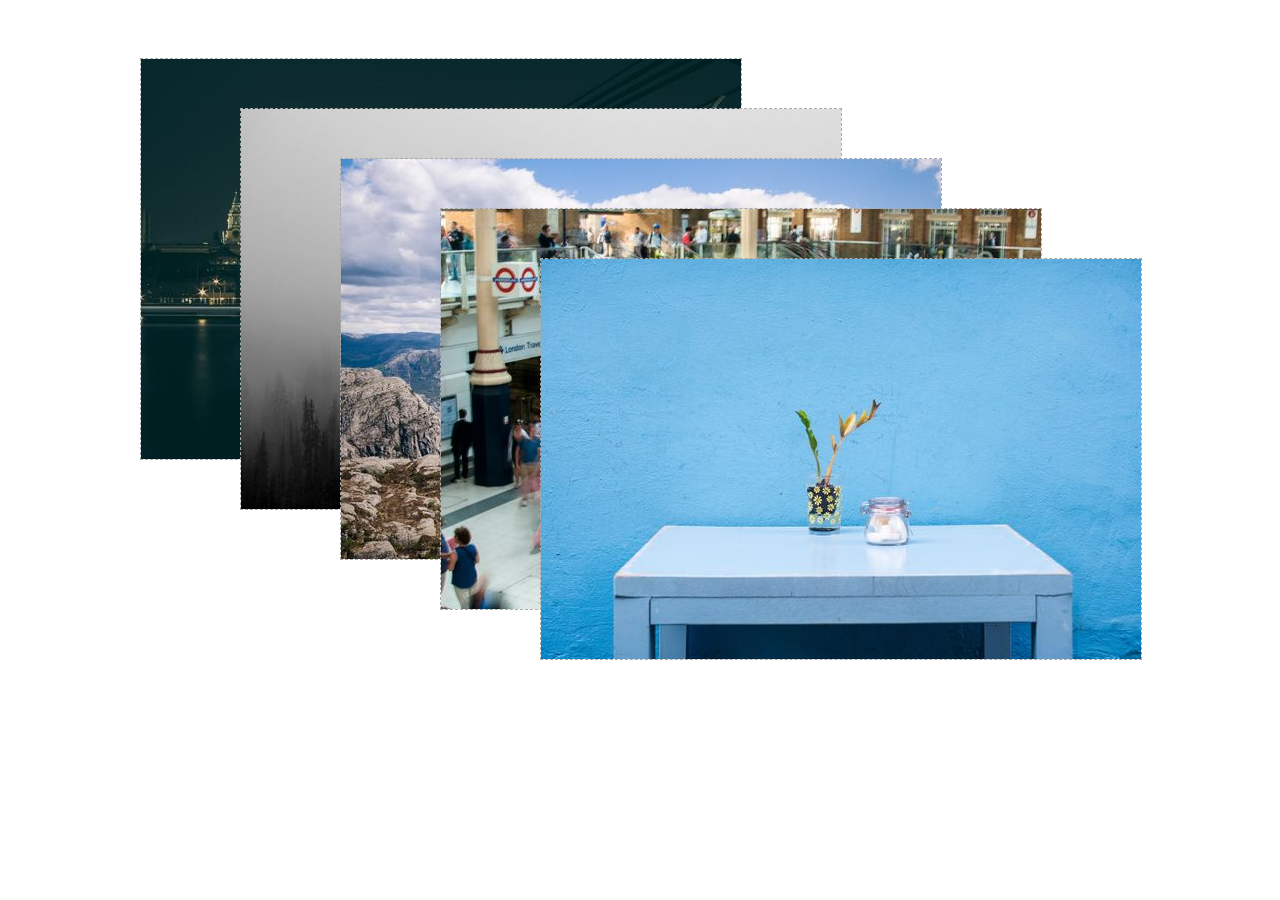
<file: 03-procvicovani-css-z-index-H3llC4t47/index.html>
<!DOCTYPE html>
<html lang="en">

<head>
    <meta charset="UTF-8">
    <meta name="viewport" content="width=device-width, initial-scale=1.0">
    <meta http-equiv="X-UA-Compatible" content="ie=edge">
    <link rel="stylesheet" type="text/css" href="style.css">
    <title>Fotogalerie z-index</title>
</head>

<body>
    <div id="canvas">
        <img src="img/4YZJX37c.jpg" alt="5" id="pet">
        <img src="img/APmzbgBV.jpg" alt="3" id="tri">
        <img src="img/a8M3eNcJ.jpg" alt="2" id="dva">
        <img src="img/cZv9FvNq.jpg" alt="1" id="jedna">
        <img src="img/ovK43LCx.jpg" alt="4" id="ctyri">
    </div>
</body>

</html>
</file>
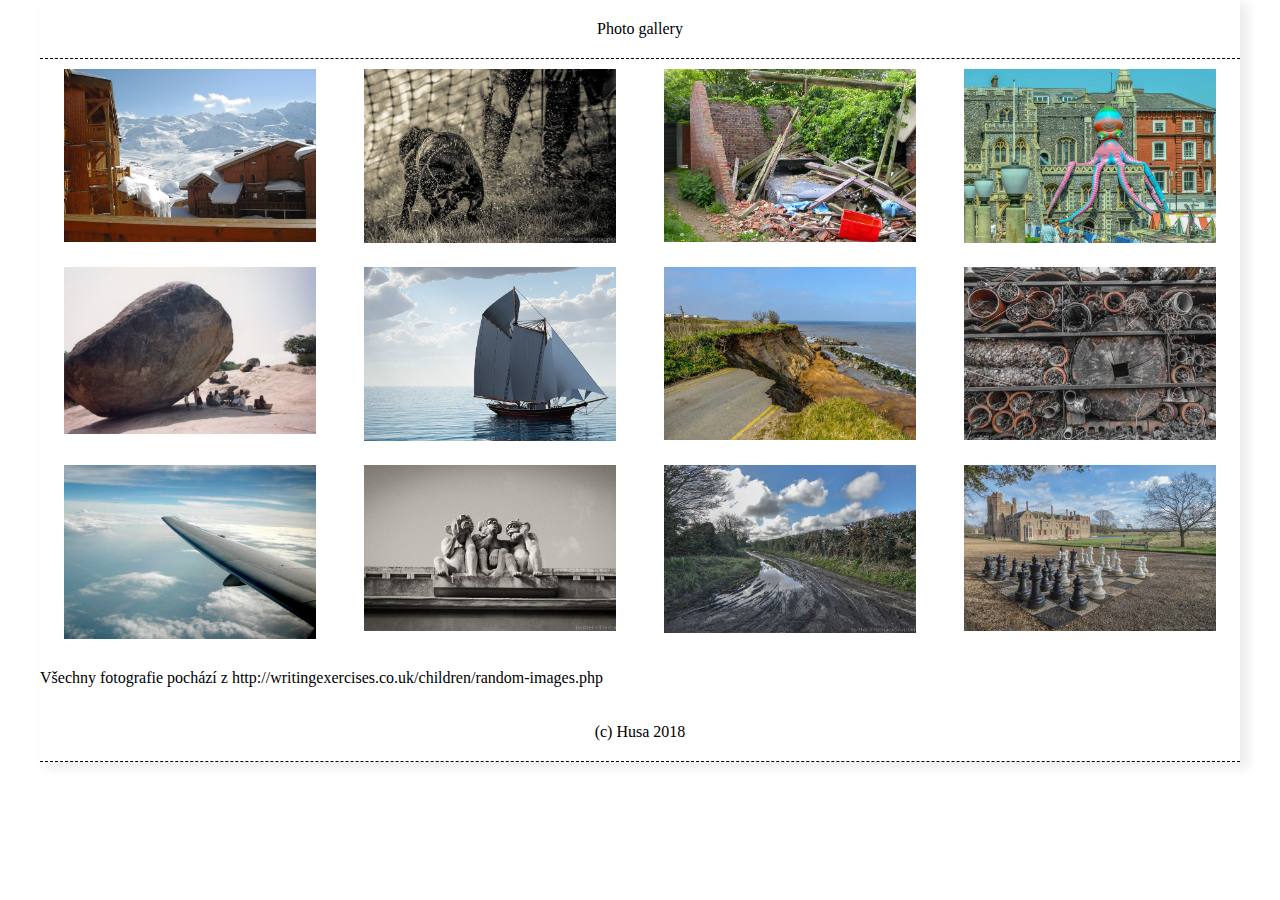
<file: domaci-ukol-mediaqueries-H3llC4t47/index.html>
<!DOCTYPE html>
<html lang="en">

<head>
    <meta charset="UTF-8">
    <meta name="viewport" content="width=device-width, initial-scale=1.0">
    <meta http-equiv="X-UA-Compatible" content="ie=edge">
    <title>Media queries procvičování - fotogalerie</title>
    <link rel="stylesheet" type="text/css" href="css/style.css">
</head>

<body>
    <div id="fix-container">
        <header>Photo gallery</header>
        <main>
            <div id="gallery-wrapper">
                <div class="gallery-item"><img src="img/img_1.jpg" alt="just image" class="img-responsive" /></div>
                <div class="gallery-item"><img src="img/img_2.jpg" alt="just image" class="img-responsive" /></div>
                <div class="gallery-item"><img src="img/img_3.jpg" alt="just image" class="img-responsive" /></div>
                <div class="gallery-item"><img src="img/img_4.jpg" alt="just image" class="img-responsive" /></div>
                <div class="gallery-item"><img src="img/img_5.jpg" alt="just image" class="img-responsive" /></div>
                <div class="gallery-item"><img src="img/img_6.jpg" alt="just image" class="img-responsive" /></div>
                <div class="gallery-item"><img src="img/img_7.jpg" alt="just image" class="img-responsive" /></div>
                <div class="gallery-item"><img src="img/img_8.jpg" alt="just image" class="img-responsive" /></div>
                <div class="gallery-item"><img src="img/img_9.jpg" alt="just image" class="img-responsive" /></div>
                <div class="gallery-item"><img src="img/img_10.jpg" alt="just image" class="img-responsive" /></div>
                <div class="gallery-item"><img src="img/img_11.jpg" alt="just image" class="img-responsive" /></div>
                <div class="gallery-item"><img src="img/img_12.jpg" alt="just image" class="img-responsive" /></div>
            </div>
            <p>Všechny fotografie pochází z http://writingexercises.co.uk/children/random-images.php</p>
        </main>
        <footer>(c) Husa 2018</footer>
    </div>
</body>

</html>
</file>
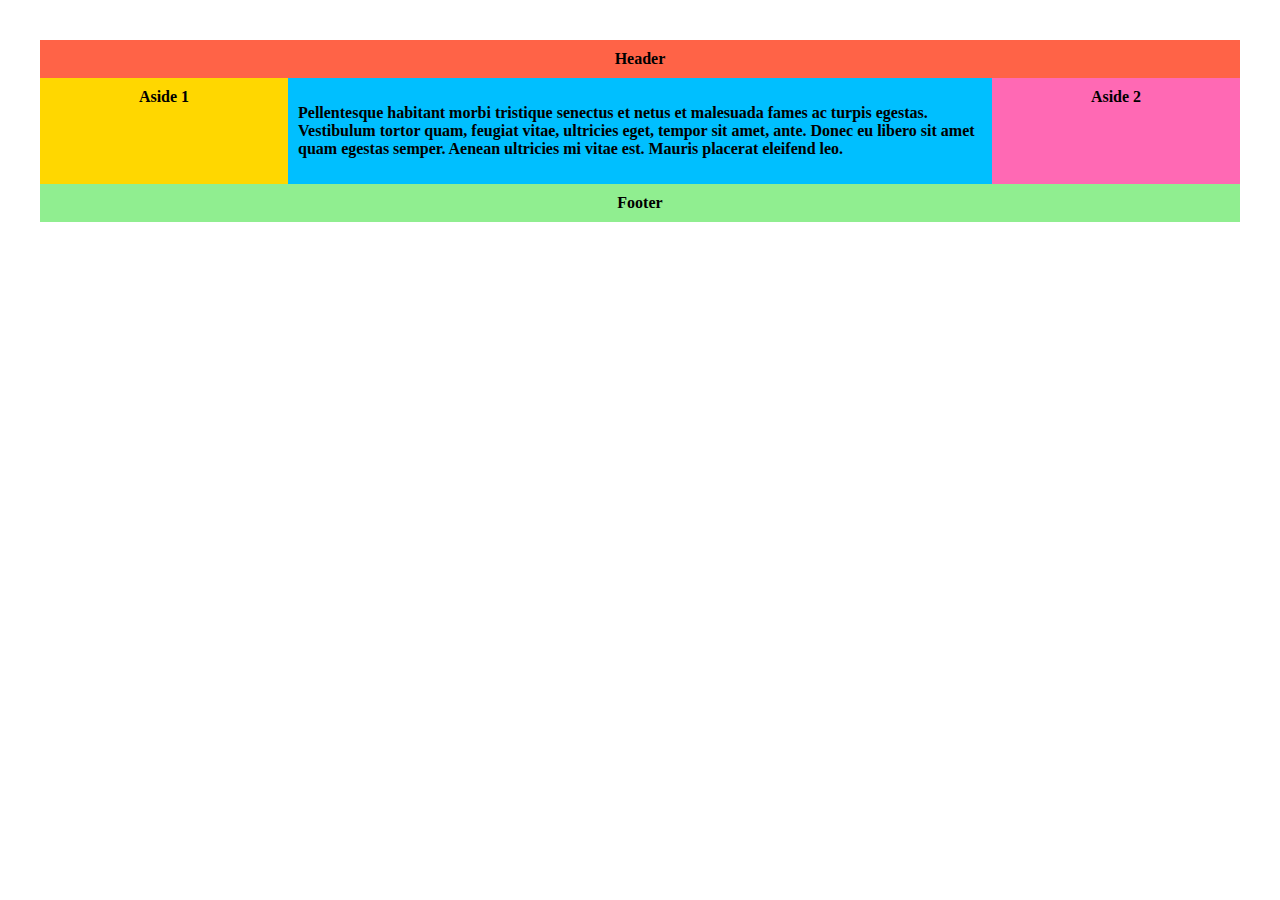
<file: procvicovani-flexbox-H3llC4t47/index.html>
<!DOCTYPE html>
<html lang="en">

<head>
    <meta charset="UTF-8">
    <meta name="viewport" content="width=device-width, initial-scale=1.0">
    <meta http-equiv="X-UA-Compatible" content="ie=edge">
    <title>Document</title>
    <link rel="stylesheet" type="text/css" href="style.css">
</head>

<body>
    <div class="wrap">
        <header class="header">Header</header>
        <article class="main">
            <p>Pellentesque habitant morbi tristique senectus et netus et malesuada fames ac turpis egestas. Vestibulum tortor quam, feugiat vitae, ultricies eget, tempor sit amet, ante. Donec eu libero sit amet quam egestas semper. Aenean ultricies mi vitae est. Mauris placerat eleifend leo.</p>  
        </article>
        <aside class="aside aside-1">Aside 1</aside>
        <aside class="aside aside-2">Aside 2</aside>
        <footer class="footer">Footer</footer>
    </div>


</body>

</html>
</file>
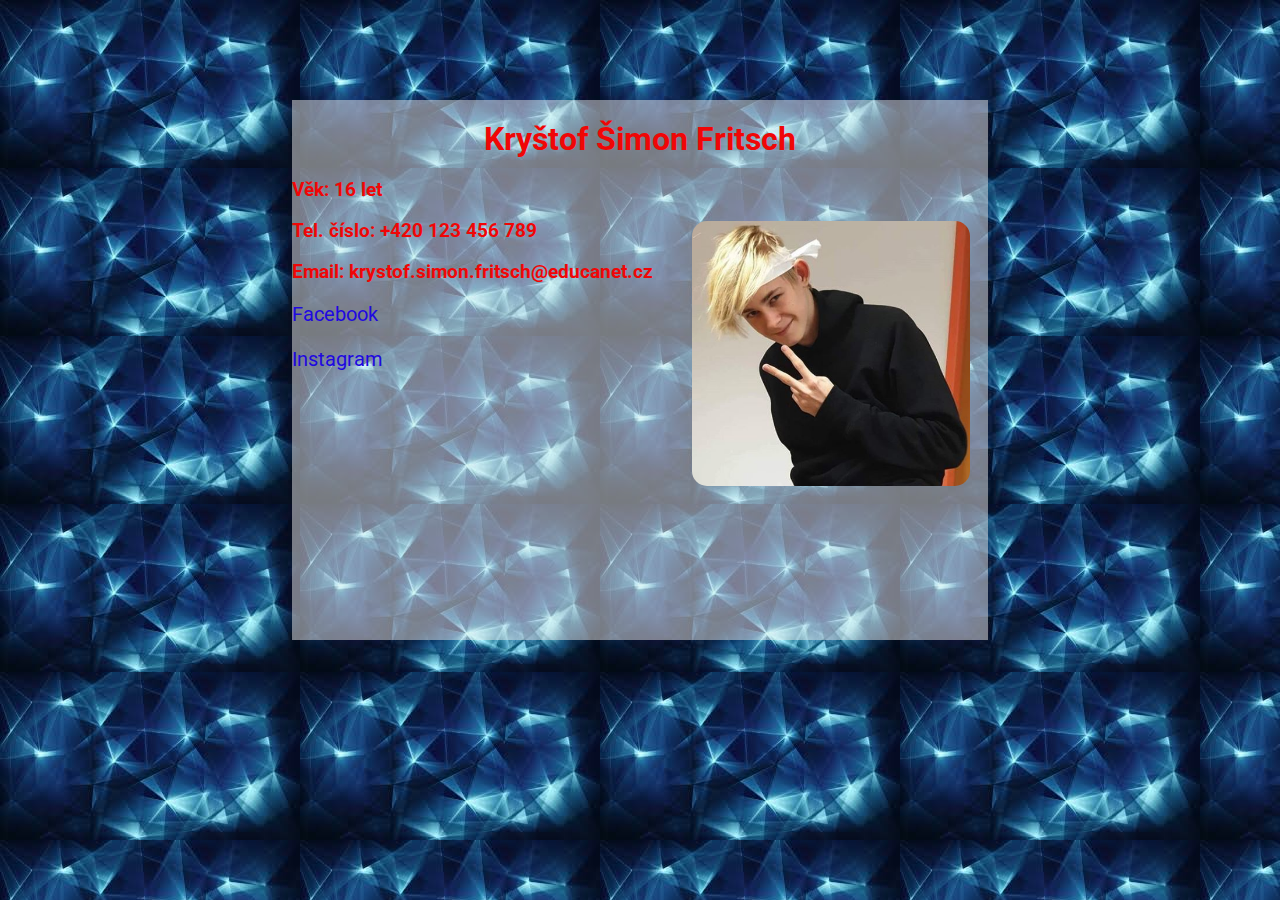
<file: Vizitka/index.html>
<!DOCTYPE html>
<html lang="en">

<head>
    <link rel="stylesheet" href="style.css">
    <link href="https://fonts.googleapis.com/css?family=Roboto" rel="stylesheet">
    <meta charset="UTF-8">
    <meta name="viewport" content="width=device-width, initial-scale=1.0">
    <meta http-equiv="X-UA-Compatible" content="ie=edge">
    <title>Vizitka</title>
</head>

<body>
    <div id="box">
        <div id="text">
            <h1>Kryštof Šimon Fritsch</h1>
            <h3>Věk: 16 let</h3>
            <h3>Tel. číslo: +420 123 456 789</h3>
            <h3>Email: krystof.simon.fritsch@educanet.cz</h3>
            <a href=https://www.facebook.com/profile.php?id100008403461698>Facebook</a>
            <h4></h4>
            <a href=https://www.instagram.com/kryshling_depression>Instagram</a>
        </div>

        <img src="vizitka.JPG">
    </div>
</body>

</html>
</file>
<file: 03-procvicovani-css-z-index-H3llC4t47/style.css>
#canvas {
    position: relative;
    width: 1200px;
    margin: 0 auto;
}

#canvas img {
    border: 1px dashed #aaa;
    opacity: 1;
    position: absolute;
    transition: 1s;
}

#jedna {
    z-index: 1;
    top: 50px;
    left: 100px;
}

#dva {
    z-index: 2;
    top: 100px;
    left: 200px;
}

#tri {
    z-index: 3;
    top: 150px;
    left: 300px;
}

#ctyri {
    z-index: 4;
    top: 200px;
    left: 400px;
}

#pet {
    z-index: 5;
    top: 250px;
    left: 500px;
}

#canvas img:hover {
    opacity: 0.90;
    transform: translate(-150px);
}
</file>
<file: domaci-ukol-mediaqueries-H3llC4t47/css/style.css>
html,
body {
    margin: 0;
    padding: 0;
    width: 100%;
}

#fix-container {
    width: 1200px;
    margin: 0 auto;
    -webkit-box-shadow: 7px 5px 10px 2px #eee;
    box-shadow: 7px 5px 10px 2px #eee;
}

header,
footer {
    text-align: center;
    padding: 20px 0;
    border-bottom: 1px #000 dashed;
}

#gallery-wrapper {
    display: flex;
    justify-content: space-around;
    flex-wrap: wrap;
}

#gallery-wrapper .gallery-item {
    flex-grow: 0;
    flex-basis: 21%;
    margin: 10px 0;
    align-self: auto;
}

.img-responsive {
    width: 100%;
}

@media screen and (min-width: 800px) and (max-width: 1200px) {
    #fix-container {
        width: 100%;
    }
    #gallery-wrapper .gallery-item {
        flex-basis: 50%;
    }
}

@media screen and (max-width: 800px) {
    #fix-container {
        width: 100%;
    }
    #gallery-wrapper .gallery-item {
        flex-basis: 100%;
    }
}
</file>
<file: procvicovani-flexbox-H3llC4t47/style.css>
.wrap {
    display: flex;  
    flex-flow: row wrap;
    font-weight: bold;
    text-align: center;
  }
  
  .wrap > * {
    padding: 10px;
    flex: 1 100%;
  }
  
  .header {
    background: tomato;
  }
  
  .footer {
    background: lightgreen;
  }
  
  .main {
    text-align: left;
    background: deepskyblue;
  }
  
  .aside-1 {
    background: gold;
  }
  
  .aside-2 {
    background: hotpink;
  }
  
  @media all and (min-width: 600px) {
    .aside { flex: 1 0 0; }
  }
  
  @media all and (min-width: 800px) {
    .main    { flex: 3 0px; }
    .aside-1 { order: 1; } 
    .main    { order: 2; }
    .aside-2 { order: 3; }
    .footer  { order: 4; }
  }
  
  body {
    padding: 2em; 
  }
</file>
<file: Vizitka/style.css>
body {
    background-image: url("backgroundcss.jpg");
}

h1 {
    text-align: center;
    padding-top: 20px;
}

a {
    font-size: 20px;
    font-family: 'Roboto', sans-serif;
    color: rgb(31, 9, 224);
    text-decoration: none;
}

img {
    position: relative;
    top: -150px;
    left: 400px;
    width: 40%;
    border-radius: 15px;
}

#text {
    font-family: 'Roboto', sans-serif;
    color:rgb(240, 6, 6);
}

#box {
    width: 55%;
    margin-top: 100px;
    margin-right: auto;
    margin-left: auto;
    background-color: rgba(235, 235, 235, 0.5);
}
</file>
